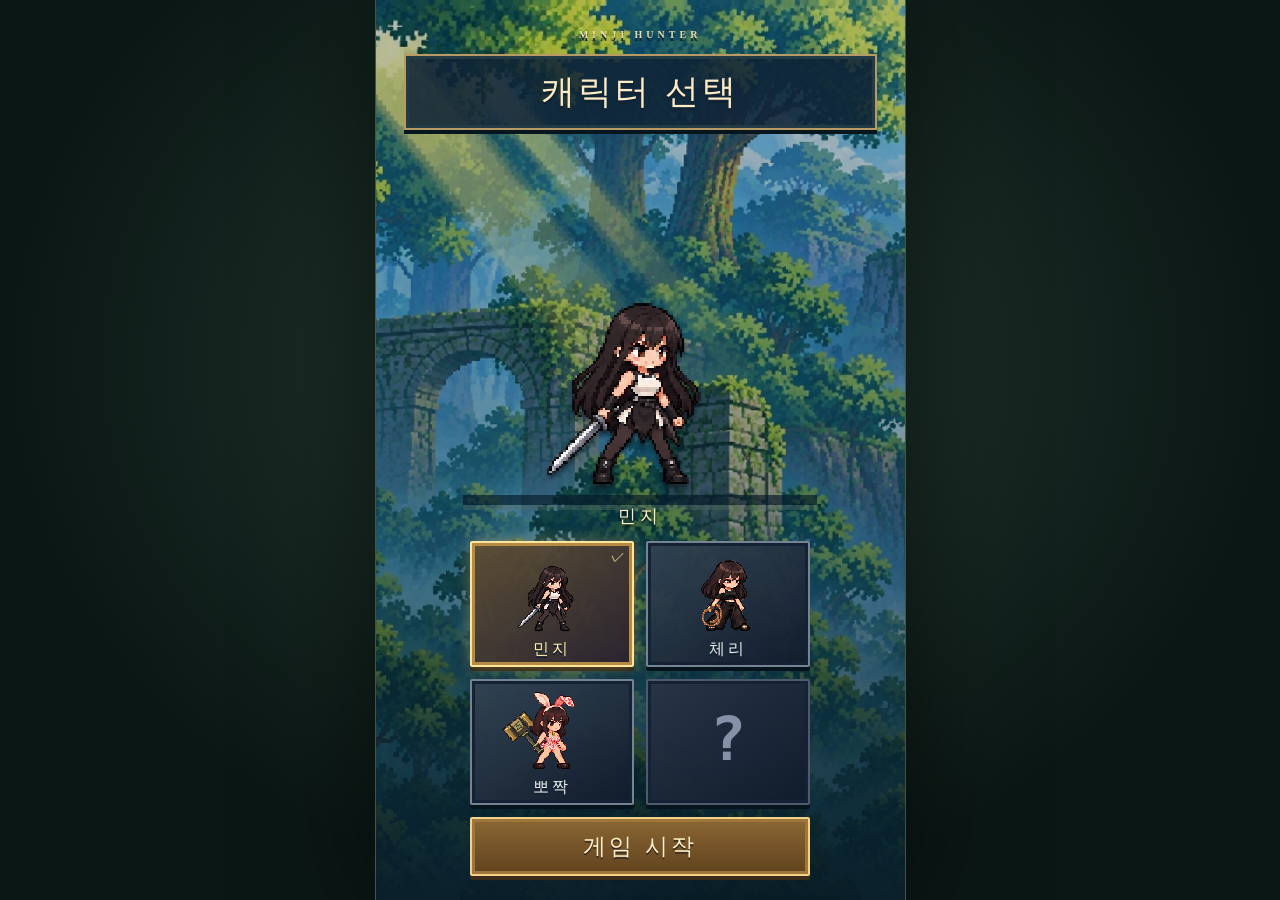
<file: index.html>
<!doctype html>
<html lang="ko">
<head><meta charset="UTF-8"><meta name="viewport" content="width=device-width, initial-scale=1, maximum-scale=1, viewport-fit=cover"><meta name="theme-color" content="#142821"><meta name="mobile-web-app-capable" content="yes"><meta name="apple-mobile-web-app-capable" content="yes"><meta name="description" content="민지 헌터 — 픽셀 숲을 탐험하는 세로형 액션 플랫포머"><title>MINJI HUNTER · 숲의 첫걸음</title><link rel="icon" href="data:image/svg+xml,<svg xmlns=%22http://www.w3.org/2000/svg%22 viewBox=%220 0 32 32%22><text y=%2226%22 font-size=%2227%22>🌿</text></svg>">  <script type="module" crossorigin src="./assets/game-BL4M93vI.js"></script>
  <link rel="modulepreload" crossorigin href="./assets/ranking-api-DnicBaih.js">
  <link rel="modulepreload" crossorigin href="./assets/phaser-DFK5Ua9d.js">
  <link rel="stylesheet" crossorigin href="./assets/game-DJYI72mL.css">
</head>
<body>
<main id="console" class="selecting" aria-label="민지 헌터 게임">
 <section id="character-select" aria-labelledby="character-heading" data-selected="minji">
  <header class="selection-heading"><small>MINJI HUNTER</small><h2 id="character-heading">캐릭터 선택</h2></header>
  <div class="character-stage"><canvas id="character-preview" width="128" height="112" role="img" aria-label="민지 캐릭터 미리보기"></canvas><h3 id="character-name">민지</h3></div>
  <div class="character-grid" role="group" aria-label="캐릭터 목록">
   <button class="character-card" data-character="minji" aria-pressed="true" aria-label="민지 선택"><canvas width="128" height="112" aria-hidden="true"></canvas><b>민지</b></button>
   <button class="character-card" data-character="cherry" aria-pressed="false" aria-label="체리 선택"><canvas width="128" height="112" aria-hidden="true"></canvas><b>체리</b></button>
   <button class="character-card" data-character="ppojjak" aria-pressed="false" aria-label="뽀짝 선택"><canvas width="128" height="112" aria-hidden="true"></canvas><b>뽀짝</b></button>
   <button class="character-card reserved" disabled aria-label="네 번째 캐릭터 준비 중"><span aria-hidden="true">?</span></button>
  </div>
  <p id="character-status" role="status"></p>
  <button id="character-start" disabled>캐릭터 불러오는 중…</button>
 </section>
 <section id="screen" aria-label="게임 화면">
  <div id="game"></div>
  <div class="score-display" aria-label="스코어"><small>SCORE</small><b id="score-number">000000</b></div>
  <div class="time-display" aria-label="남은 시간"><small>TIME</small><b id="time-number">5:00:00</b></div>
  <header class="hud"><div class="brand"><span class="eyebrow">FOREST CHAPTER / 01</span><h1>MINJI HUNTER<span>민지 헌터</span></h1></div><button id="sound" aria-label="음악·효과음 끄기" title="음악·효과음">♫</button><button id="fullscreen" aria-label="전체 화면" title="전체 화면">⛶</button></header>
  <div class="status"><span class="portrait">✦</span><div><div class="health"><i></i><i></i><i></i><i></i><i></i></div><div class="mana-track"><div id="mana"></div></div></div><span id="mana-number">100</span></div>
  <div class="wallet" aria-label="획득 동전"><span aria-hidden="true">●</span><b id="coin-count">0</b></div>
  <div class="equipment"><img id="weapon-icon" alt=""><b id="weapon-name">검</b><span id="buffs"></span></div>
  <div class="location"><span>✧</span> <span id="stage-name">햇살이 머무는 숲</span> <small>자유 탐험</small></div>
  <div id="loading"><span>✦</span><h2>숲으로 가는 중</h2><div><i id="load-progress"></i></div><p>나뭇잎 사이로, 새로운 모험.</p></div>
  <div id="pause" hidden><span class="eyebrow">TAKE A BREATH</span><h2>잠시 쉬어가기</h2><p>START를 누르면 모험이 이어집니다.</p><button id="resume">계속하기 ▷</button><button id="change-character">캐릭터 선택 · 새 모험</button></div>
 </section>
 <section id="controls" aria-label="게임 컨트롤러">
  <div class="controller-top"><span>✦ FOREST EXPLORER</span><span id="connection">ARCADE MODE</span></div>
  <div class="control-row">
   <div id="joystick" role="group" aria-label="이동 조이패드"><span class="direction up">▴</span><span class="direction left">◂</span><span class="direction right">▸</span><span class="direction down">▾</span><div id="stick"><span>✥</span></div></div>
   <div class="system-buttons"><button id="start"><i>▷</i><span>START</span></button><button id="reset"><i>↺</i><span>RESET</span></button></div>
   <div class="action-buttons"><button id="btn-y" class="action y" data-action="magic" aria-label="Y 마법"><b>Y</b><small>마법</small></button><button id="btn-x" class="action x" data-action="attack" aria-label="X 검 공격"><b>X</b><small>공격</small></button><button id="btn-b" class="action b" data-action="ultimate" aria-label="B 메테오 필살기"><b>B</b><small>필살기</small></button><button id="btn-a" class="action a" data-action="jump" aria-label="A 점프"><b>A</b><small>점프</small></button></div>
  </div>
 </section>
 <section id="results" hidden aria-label="최종 기록과 공유 랭킹">
  <small>MINJI HUNTER / FINAL SCORE</small><h2 id="result-title">GAME OVER</h2><strong id="final-score">000000</strong>
  <p id="score-breakdown"></p><p id="own-result"></p><p id="rank-status" role="status"></p>
  <form id="rank-form" hidden><label for="rank-name">랭킹에 남길 이름</label><div><input id="rank-name" maxlength="12" autocomplete="nickname" placeholder="이름 (최대 12자)" required><button type="submit">등록</button></div></form>
  <h3>WORLD RANKING <span>TOP 100</span></h3><ol id="rank-list"></ol>
  <button id="rank-retry" hidden>랭킹 다시 연결</button><button id="result-restart">다시 도전 ↻</button><button id="result-character">캐릭터 선택</button>
 </section>
</main>
</body></html>
</file>
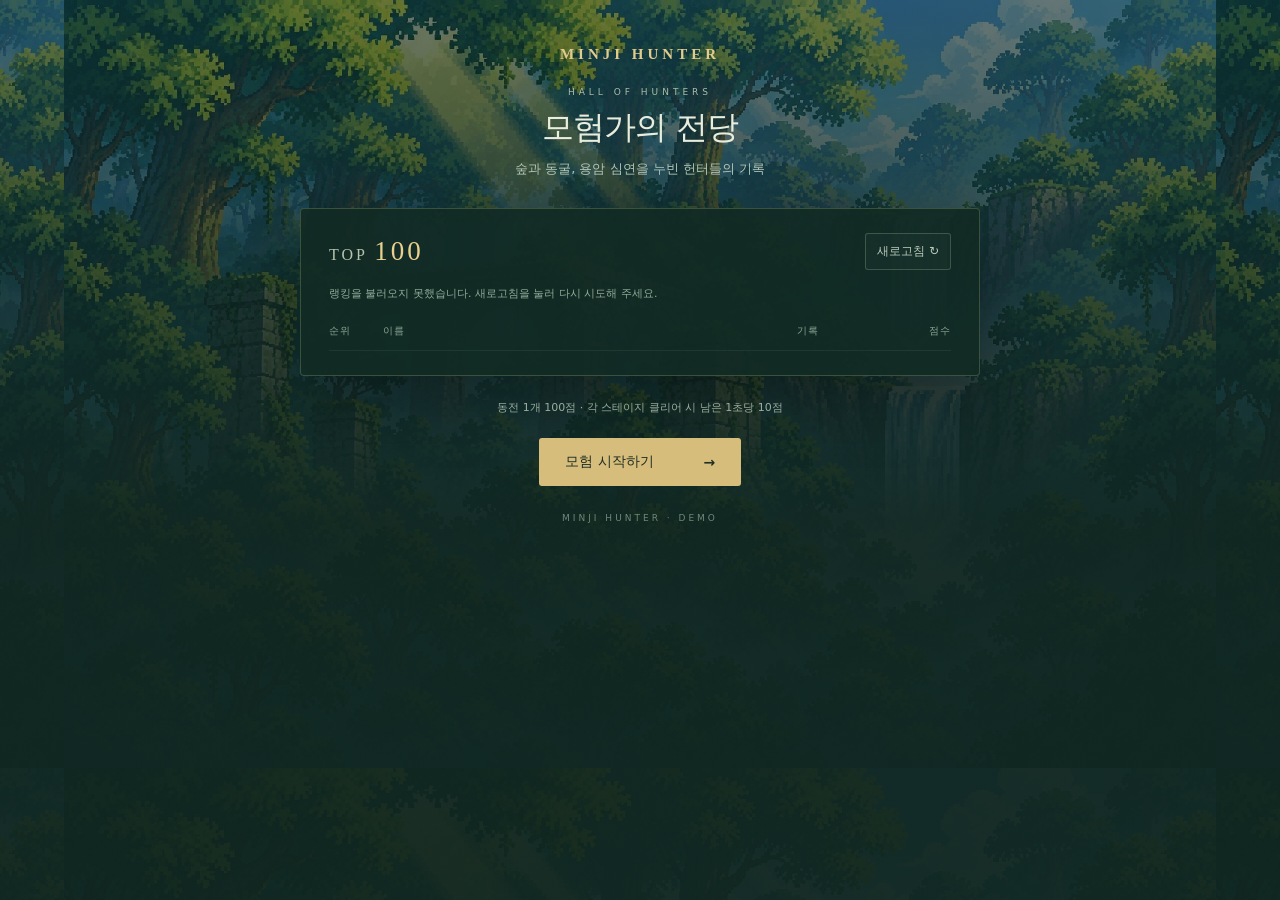
<file: ranking.html>
<!doctype html>
<html lang="ko">
<head>
 <meta charset="UTF-8"><meta name="viewport" content="width=device-width, initial-scale=1, viewport-fit=cover">
 <meta name="theme-color" content="#10251f"><meta name="description" content="민지 헌터 전체 플레이어 TOP 100 랭킹">
 <title>민지 헌터 · TOP 100 랭킹</title>
 <link rel="icon" href="data:image/svg+xml,<svg xmlns=%22http://www.w3.org/2000/svg%22 viewBox=%220 0 32 32%22><text y=%2226%22 font-size=%2227%22>🌿</text></svg>">
  <script type="module" crossorigin src="./assets/ranking-CByno9Sb.js"></script>
  <link rel="modulepreload" crossorigin href="./assets/ranking-api-DnicBaih.js">
  <link rel="stylesheet" crossorigin href="./assets/ranking-BALwlze8.css">
</head>
<body>
 <main class="board">
  <header><a class="wordmark" href="./">MINJI HUNTER</a><span class="eyebrow">HALL OF HUNTERS</span><h1>모험가의 전당</h1><p>숲과 동굴, 용암 심연을 누빈 헌터들의 기록</p></header>
  <section aria-label="전체 플레이어 랭킹">
   <div class="board-heading"><h2>TOP <span>100</span></h2><button id="refresh" type="button">새로고침 ↻</button></div>
   <p id="ranking-status" role="status" aria-live="polite">공유 랭킹을 불러오는 중…</p>
   <table aria-label="전체 플레이어 상위 100위"><thead><tr><th scope="col">순위</th><th scope="col">이름</th><th scope="col">기록</th><th scope="col">점수</th></tr></thead><tbody id="leaderboard"></tbody></table>
   <p id="empty" hidden>아직 등록된 기록이 없습니다.<br>첫 번째 헌터가 되어 보세요.</p>
  </section>
  <footer><p>동전 1개 100점 · 각 스테이지 클리어 시 남은 1초당 10점</p><a class="play" href="./">모험 시작하기 <span aria-hidden="true">→</span></a><small>MINJI HUNTER · DEMO</small></footer>
 </main>
</body>
</html>
</file>
<file: assets/game-DJYI72mL.css>
:root{font-family:Inter,Segoe UI,Malgun Gothic,sans-serif;color:#eff6dc;background:#0b1715;font-synthesis:none;color-scheme:dark}*{box-sizing:border-box;-webkit-tap-highlight-color:transparent}html,body{margin:0;width:100%;height:100%;overflow:hidden;overscroll-behavior:none}body{display:flex;justify-content:center;align-items:center;background:radial-gradient(ellipse at 50% 40%,#253c32,#0b1715 70%)}button{font:inherit;cursor:pointer;touch-action:none;user-select:none;-webkit-user-select:none}button:focus-visible{outline:2px solid #e8cf91;outline-offset:3px}#console{height:100dvh;width:min(100vw,59dvh);max-width:560px;display:grid;grid-template-rows:75% 25%;box-shadow:0 0 100px #0008;overflow:hidden;position:relative}#screen{position:relative;overflow:hidden;background:#295e55;touch-action:none;-webkit-user-select:none;user-select:none}#game,#game canvas{width:100%;height:100%;display:block;image-rendering:pixelated}#game{position:absolute;inset:0}.hud{position:absolute;top:max(18px,env(safe-area-inset-top));left:20px;right:16px;display:flex;align-items:center;gap:8px;pointer-events:none}.brand{flex:1}.eyebrow{font-size:8px;font-weight:700;letter-spacing:2.2px;color:#e1eac1}h1{font-family:Georgia,serif;font-weight:500;letter-spacing:2px;font-size:20px;margin:5px 0;text-shadow:0 2px 5px #102a29}h1 span{display:block;font-family:inherit;font-size:9px;letter-spacing:3px;margin-top:5px;color:#dce4c6}.hud button{pointer-events:auto;width:29px;height:29px;border:1px solid #c4d7b34d;background:#132b2b70;border-radius:8px;color:#eff7db;font-size:19px;-webkit-backdrop-filter:blur(5px);backdrop-filter:blur(5px)}.status{position:absolute;top:110px;left:20px;display:flex;align-items:center;gap:8px}.portrait{height:27px;width:27px;display:grid;place-items:center;color:#e6d793;border:1px solid #e4cc8477;transform:rotate(45deg);background:#203c35bd}.health{display:flex;gap:3px;margin-bottom:5px}.health i{width:14px;height:7px;background:#f1cfa0;box-shadow:0 1px #4c4635;transform:skew(-12deg)}.mana-track{width:82px;background:#122f3cb3;height:4px}.mana-track div{width:100%;height:100%;background:#80d5dd;transition:width .15s}#mana-number{font-size:9px;color:#c3eef0}.location{position:absolute;top:161px;left:20px;font-size:10px;letter-spacing:.6px;text-shadow:0 1px 3px #000}.location>span{color:#ffe7a4}.location small{display:block;margin:5px 0 0 14px;font-size:8px;color:#cbdbc4;letter-spacing:1px}#loading,#pause{position:absolute;inset:0;display:flex;flex-direction:column;align-items:center;justify-content:center;text-align:center;z-index:8;background:#102d29ed;-webkit-backdrop-filter:blur(6px);backdrop-filter:blur(6px)}#pause[hidden],#loading[hidden]{display:none}#loading>span{font-size:40px;color:#d4c78b}#loading h2,#pause h2{font-family:Georgia,Malgun Gothic,serif;font-size:23px;letter-spacing:3px;font-weight:500}#loading p,#pause p{font-size:11px;color:#acbdab}#loading>div{width:140px;height:3px;background:#536359}#load-progress{display:block;width:0;height:100%;background:#ddcf8e}#resume{margin-top:20px;background:#e6d9ad;color:#19392e;border:0;padding:12px 26px;border-radius:6px;font-size:12px}#controls{position:relative;padding:10px 20px max(7px,env(safe-area-inset-bottom));background:linear-gradient(135deg,#273c33,#182e28);border-top:2px solid #baa36a;box-shadow:0 -5px 20px #071b2e55;touch-action:none;-webkit-user-select:none;user-select:none;display:flex;flex-direction:column;justify-content:space-between}.controller-top{display:flex;justify-content:space-between;color:#b8bd97;font-size:7px;letter-spacing:1.8px;line-height:12px}.controller-top span:last-child{color:#819c87;font-size:6px}.control-row{display:flex;align-items:center;justify-content:space-between;flex:1;gap:7px;min-height:0}#joystick{height:min(132px,17dvh);width:min(132px,17dvh);flex-shrink:0;position:relative;border-radius:50%;background:radial-gradient(circle,#0c201c 45%,#1a2c25 46%,#14271f 63%,#6e795649 64%,#253a2e 66%);border:1px solid #74816050;box-shadow:inset 0 3px 7px #071d21aa,0 3px #0c2018;touch-action:none}.direction{position:absolute;color:#718669;font-size:12px;pointer-events:none}.direction.up{left:calc(50% - 4px);top:4px}.direction.down{left:calc(50% - 4px);bottom:4px}.direction.left{left:6px;top:calc(50% - 9px)}.direction.right{right:6px;top:calc(50% - 9px)}#stick{position:absolute;left:25%;top:25%;width:50%;height:50%;border-radius:50%;background:radial-gradient(circle at 40% 25%,#637457,#3c5140 65%,#2c4033);border:1px solid #93a17b60;box-shadow:0 6px #0d241b,0 8px 12px #0007,inset 0 2px #a9b39438;display:grid;place-items:center;color:#a9b98e;font-size:25px;will-change:transform;pointer-events:none}.system-buttons{align-self:center;display:flex;flex-direction:column;gap:13px;padding-top:6px}.system-buttons button{padding:0;background:none;border:0;color:#a9ba99;display:flex;flex-direction:column;align-items:center;gap:4px}.system-buttons i{font-style:normal;font-size:13px;background:linear-gradient(#405448,#293d32);border:1px solid #74816560;box-shadow:0 3px #0c2019;border-radius:15px;width:41px;height:20px;line-height:17px}.system-buttons span{font-size:6px;letter-spacing:1.3px}.action-buttons{width:min(146px,18.7dvh);height:min(146px,18.7dvh);position:relative;flex-shrink:0}.action{position:absolute;width:37%;height:37%;border-radius:50%;display:flex;align-items:center;justify-content:center;flex-direction:column;gap:0;box-shadow:0 4px #0b211a,0 7px 10px #0004,inset 0 2px #ffffff20;border:1px solid #d7d5b345;color:#eef2ce}.action b{font-size:20px;line-height:23px}.action small{font-size:7px;opacity:.8;line-height:10px}.action.y{top:0;left:31.5%;background:linear-gradient(#b39149,#80652f);color:#fff0bc}.action.x{top:31.5%;left:0;background:linear-gradient(#547e8a,#355a68);color:#d4f2f9}.action.b{top:31.5%;right:0;background:linear-gradient(#9c6559,#70463f);color:#ffe0d3}.action.a{bottom:0;left:31.5%;background:linear-gradient(#718a4e,#486433);color:#ecf6d1}.action.pressed,.system-buttons button:active i{filter:brightness(1.25);box-shadow:0 1px #0b211a;transform:translateY(3px)}@media(max-width:360px){#controls{padding-left:12px;padding-right:12px}.hud{left:15px}h1{font-size:18px}.control-row{gap:3px}#joystick{width:110px;height:110px}.action-buttons{width:130px;height:130px}}@media(min-width:650px){#console{border-left:1px solid #455640;border-right:1px solid #455640}}@media(max-height:600px){.controller-top,#controls{padding-top:4px;padding-bottom:4px}.action b{font-size:16px;line-height:18px}.action small{font-size:6px}#joystick{width:17dvh;height:17dvh}.action-buttons{width:21dvh;height:21dvh}.system-buttons{gap:7px}.location{top:140px}.status{top:99px}}.wallet{position:absolute;top:114px;right:20px;display:flex;align-items:center;gap:6px;color:#fff0ad;font-size:13px;text-shadow:0 2px 2px #152f26;pointer-events:none}.wallet>span{color:#ffd46c;font-size:16px}.wallet b{font-variant-numeric:tabular-nums;font-weight:600}@media(max-width:650px),(hover:none)and (pointer:coarse){#console{width:100%;max-width:none;border-left:0;border-right:0}#controls{padding-left:max(12px,env(safe-area-inset-left));padding-right:max(12px,env(safe-area-inset-right))}}.score-display,.time-display{position:absolute;top:max(8px,env(safe-area-inset-top));display:flex;flex-direction:column;gap:1px;pointer-events:none;text-shadow:0 2px 0 #11283c,0 0 8px #07131e}.score-display{left:max(20px,env(safe-area-inset-left));align-items:flex-start}.time-display{right:max(20px,env(safe-area-inset-right));align-items:flex-end}.score-display small,.time-display small{font-size:7px;letter-spacing:3px;color:#e4cf8c}.score-display b,.time-display b{font:700 22px monospace;letter-spacing:3px;color:#fff4cd;font-variant-numeric:tabular-nums}.hud{top:max(47px,calc(env(safe-area-inset-top) + 39px))}.status{top:137px}.wallet{top:141px}.location{top:182px}.action.b.ready{box-shadow:0 4px #0b211a,0 0 14px #ffba5b80,inset 0 2px #fff6bd80;border-color:#ffe29d}#results{position:absolute;inset:0;z-index:30;background:linear-gradient(155deg,#101f32f5,#102a29fa);padding:max(20px,env(safe-area-inset-top)) 24px max(16px,env(safe-area-inset-bottom));display:flex;flex-direction:column;text-align:center;overflow:auto;color:#e9f2db}#results[hidden],#rank-form[hidden],#rank-retry[hidden]{display:none}#results>small{font-size:8px;letter-spacing:2px;color:#b7c5a7}#results h2{font:20px Georgia,serif;letter-spacing:2px;margin:12px 0 5px}#final-score{font:32px monospace;color:#ffe4a4;letter-spacing:3px}#own-result{font-size:12px;color:#d9e8d5;margin:8px 0}#rank-status{font-size:11px;line-height:1.6;min-height:18px;color:#b3cabc;margin:0 0 10px}#rank-form{margin:2px 0 12px}#rank-form label{display:block;text-align:left;font-size:10px;margin-bottom:5px}#rank-form>div{display:flex;gap:7px}#rank-name{min-width:0;flex:1;background:#0d1925;border:1px solid #6d8979;border-radius:5px;color:#fff4cf;padding:9px;font:16px sans-serif}#results button{border:1px solid #91a082;border-radius:5px;background:#314b3a;color:#eff4de;padding:10px 14px;font-size:12px}#results button:disabled{opacity:.5}#results h3{display:flex;justify-content:space-between;margin:8px 0;font-size:10px;letter-spacing:1.5px}#results h3 span{color:#dcca8d}#rank-list{list-style:none;margin:0 0 14px;padding:0;overflow-y:auto;min-height:80px;flex:1;overscroll-behavior:contain;touch-action:pan-y;border-top:1px solid #69807644}#rank-list li{display:grid;grid-template-columns:28px 1fr auto;gap:8px;padding:9px 7px;border-bottom:1px solid #69807633;text-align:left;font-size:12px}#rank-list li>span:first-child{color:#9bb5a1;font:11px monospace}#rank-list li>b{font:12px monospace;color:#edd8a4}#rank-list li.own{background:#51683e77}#rank-retry{margin-bottom:8px}#result-restart{flex-shrink:0}.time-display.urgent b{color:#ff9989}#score-breakdown{font-size:11px;line-height:1.6;color:#e5cf95;margin:6px 0}#score-breakdown span{display:block}.equipment{position:absolute;top:174px;left:20px;right:20px;display:flex;align-items:center;gap:6px;pointer-events:none;text-shadow:0 1px 3px #10251f;font-size:10px;color:#f6e1ac}.equipment img{width:24px;height:24px;image-rendering:pixelated}.equipment b{font-weight:600}.equipment span{margin-left:auto;font-size:9px;color:#b5f1ea}.location{top:211px}#workshop{position:absolute;z-index:7;bottom:8px;left:8px;right:8px;padding:8px 10px;background:#102c2bea;border:1px solid #82a79780;border-radius:7px;font-size:11px;color:#d9f0d9}#workshop summary{cursor:pointer;touch-action:manipulation}#workshop>div{display:flex;flex-wrap:wrap;gap:5px;margin-top:8px}#workshop button{background:#314f42;border:1px solid #8baf8a70;color:#f7eac6;border-radius:4px;font-size:11px;padding:7px 9px}#workshop[open]{top:250px;bottom:auto}#character-select{position:absolute;inset:0;z-index:40;display:flex;flex-direction:column;align-items:center;gap:12px;padding:max(24px,env(safe-area-inset-top)) 28px max(24px,env(safe-area-inset-bottom));background:linear-gradient(#081c2b45,#0b242875 58%,#081820eb),url(../assets/forest.webp) center/auto 100%;overflow:auto;overscroll-behavior:contain;touch-action:pan-y;isolation:isolate}#character-select[hidden]{display:none}.selecting #controls{pointer-events:none}.selecting #screen>.hud,.selecting #screen>.status{visibility:hidden}.selection-heading{text-align:center;flex-shrink:0;width:100%;text-shadow:0 3px #112332}.selection-heading small{font:700 10px Georgia,serif;letter-spacing:4px;color:#e7dcae}.selection-heading h2{font:700 clamp(25px,4dvh,34px) "Malgun Gothic",sans-serif;letter-spacing:3px;color:#ffebc5;margin:12px 0 0;padding:13px 8px;border:2px solid #b79a64;background:#102336dc;box-shadow:inset 0 0 0 3px #223b45,0 4px #07151e}.character-stage{position:relative;min-height:140px;flex:1;display:flex;flex-direction:column;align-items:center;justify-content:flex-end;width:100%}.character-stage:after{content:"";position:absolute;bottom:24px;width:75%;height:10px;background:#071b29a8;box-shadow:0 5px #556a6266;z-index:-1}#character-preview{image-rendering:pixelated;width:auto;height:min(30dvh,260px);max-width:100%;object-fit:contain;filter:drop-shadow(0 4px 2px #07152280)}#character-name{font-size:18px;letter-spacing:4px;color:#fff0ca;text-shadow:0 2px 3px #000;margin:0;line-height:26px}.character-grid{display:grid;grid-template-columns:1fr 1fr;grid-template-rows:repeat(2,minmax(70px,14dvh));gap:12px;width:100%;max-width:340px;flex-shrink:0}.character-card{position:relative;display:flex;flex-direction:column;align-items:center;justify-content:flex-end;min-height:0;padding:0 8px 6px;border:2px solid #768393;border-radius:2px;box-shadow:inset 0 0 0 3px #152235,0 4px #07141d;background:linear-gradient(145deg,#334353ef,#111b2cf5);color:#e9eeed;overflow:hidden;touch-action:manipulation}.character-card canvas{image-rendering:pixelated;height:calc(100% - 22px);width:auto;max-width:100%;object-fit:contain;flex-shrink:1}.character-card b{font-size:16px;line-height:21px;letter-spacing:3px;text-shadow:0 2px #102030}.character-card[aria-pressed=true]{border-color:#ffe49c;background:linear-gradient(145deg,#625035ed,#29212eef);box-shadow:inset 0 0 0 3px #b58b43,0 0 15px #eab85c65,0 4px #282116;color:#fff0b1}.character-card[aria-pressed=true]:after{content:"✓";position:absolute;right:7px;top:5px;color:#ffe8a1;font-size:14px}.character-card.reserved{justify-content:center;cursor:default;border-color:#4d596c;background:linear-gradient(145deg,#293447f5,#101b2bf5);color:#8491a6}.character-card.reserved span{font:700 clamp(36px,7dvh,60px) monospace;line-height:1}#character-start{flex-shrink:0;width:100%;max-width:340px;padding:12px;border:2px solid #f3d188;border-radius:2px;box-shadow:inset 0 0 0 3px #9d773c,0 4px #382b1b;background:linear-gradient(#8c6734,#60421e);color:#fff2cb;font-size:23px;font-weight:700;letter-spacing:3px;text-shadow:0 2px #392a21;touch-action:manipulation}#character-start:disabled{opacity:.6;cursor:wait;font-size:15px}#character-status:empty{display:none}#character-status{font-size:12px;color:#ffe3ae;margin:0;text-align:center}#change-character{margin-top:12px;border:1px solid #799481;background:#18352c;color:#d9e9c6;padding:9px 18px;border-radius:5px;font-size:11px}#result-character{margin-top:8px;flex-shrink:0}@media(max-height:650px){#character-select{gap:8px;padding:12px 20px}.selection-heading h2{font-size:24px;margin-top:5px;padding:7px}.character-stage{min-height:100px}#character-preview{height:26dvh}.character-grid{gap:8px;grid-template-rows:repeat(2,minmax(60px,13dvh))}#character-start{font-size:19px;padding:9px}}@media(prefers-reduced-motion:no-preference){.character-card{transition:border-color .15s,box-shadow .15s}}
</file>
<file: assets/ranking-BALwlze8.css>
:root{font-family:system-ui,-apple-system,Segoe UI,sans-serif;color:#e8eddd;background:#10251f;font-synthesis:none;color-scheme:dark}*{box-sizing:border-box}body{margin:0;min-width:320px;background:linear-gradient(#10251f9c,#10251ff5 520px),url(../assets/forest.webp) center top/auto 768px fixed;min-height:100dvh;padding:44px 18px 28px;padding-top:max(44px,env(safe-area-inset-top))}button,a{-webkit-tap-highlight-color:transparent}a{color:inherit;text-decoration:none}button{font:inherit;cursor:pointer}button:disabled{cursor:wait;opacity:.55}a:focus-visible,button:focus-visible{outline:3px solid #e5c780;outline-offset:5px}.board{max-width:680px;margin:auto}header{text-align:center;padding:0 0 30px}.wordmark{font:600 15px Georgia,serif;letter-spacing:4px;color:#e1cc8b}.eyebrow{display:block;letter-spacing:4px;font-size:9px;color:#abbdac;margin:24px 0 9px}h1{font-size:32px;letter-spacing:-1px;margin:0;font-weight:650}header p{font-size:13px;color:#b3c6b8;margin:10px 0 0}section{background:#122a24ed;border:1px solid #94ac774d;box-shadow:0 18px 70px #0005;padding:24px 28px;border-radius:4px}.board-heading{display:flex;align-items:center;justify-content:space-between}h2{margin:0;color:#b7c5b0;font:16px Georgia,serif;letter-spacing:3px}h2 span{color:#ead08e;font-size:27px}#refresh{border:1px solid #78957c66;border-radius:3px;background:#ffffff05;color:#b9caba;padding:9px 11px;font-size:12px}#refresh:hover{background:#ffffff0d}#ranking-status{color:#91aa9a;font-size:11px;line-height:1.6;min-height:18px;margin:15px 0 21px}table{width:100%;border-collapse:collapse;font-size:14px;table-layout:fixed}thead{color:#8da697;font-size:10px;letter-spacing:1px;text-align:left}th,td{padding:14px 0;border-bottom:1px solid #79977e22}thead th{padding:0 0 12px;font-weight:500}th:first-child{width:54px}th:nth-child(3){width:64px}th:last-child{width:90px;text-align:right}.rank{font:14px Georgia,serif;text-align:left;color:#8da697;font-weight:400}.name{overflow-wrap:anywhere;font-weight:550;padding-right:10px}.score{text-align:right;font-variant-numeric:tabular-nums;font-weight:650;color:#d8e7d1}.stage,.cleared{font-size:10px;color:#8da697}.cleared{color:#a7c39a;letter-spacing:1px}tbody tr:nth-child(-n+3) .rank{color:#e4c47d;font-size:20px}tbody tr:nth-child(-n+3) .score{color:#e4c47d}tbody tr:last-child>*{border-bottom:0}#empty{text-align:center;color:#9fb2a4;font-size:14px;line-height:2;padding:30px 0}footer{text-align:center;padding:22px 0}footer p{font-size:11px;color:#9aaf9f;line-height:1.8;margin:0 0 20px}.play{display:inline-flex;align-items:center;justify-content:space-between;gap:50px;padding:15px 26px;background:#d7bd7b;color:#203025;font-weight:650;border-radius:3px;font-size:14px}.play:hover{background:#e7ce8c}footer small{display:block;color:#6f897b;letter-spacing:3px;font-size:9px;margin-top:27px}[hidden]{display:none!important}@media(max-width:480px){body{padding-left:12px;padding-right:12px}section{padding:20px 16px}h1{font-size:28px}th:first-child{width:40px}th:nth-child(3){width:47px}th:last-child{width:76px}table{font-size:13px}.cleared{font-size:9px}header{padding-bottom:25px}}
</file>
